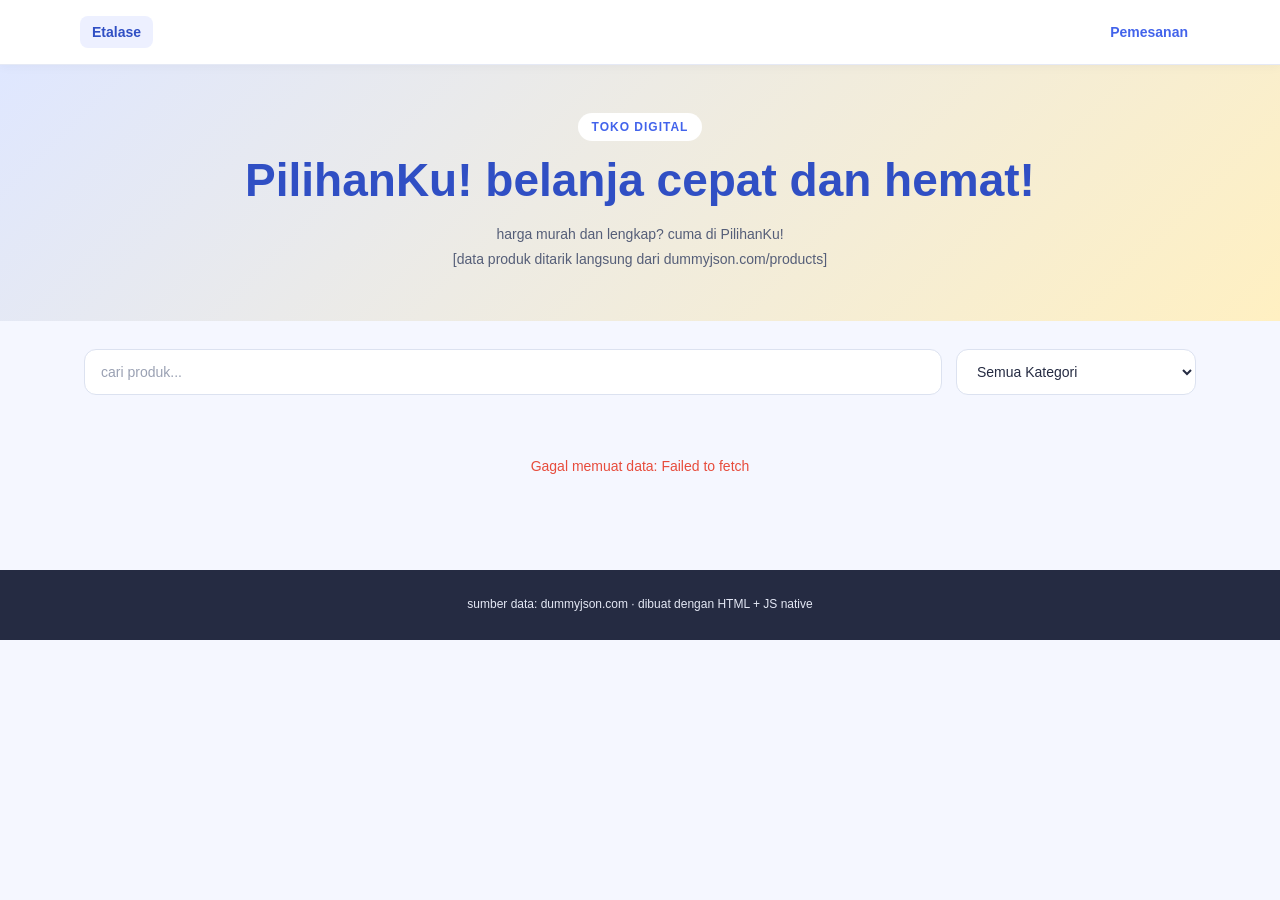
<file: public/index.html>
<!DOCTYPE html>
<html lang="id">
<head>
<meta charset="UTF-8">
<meta name="viewport" content="width=device-width, initial-scale=1.0">
<title>PilihanKu — Toko Online</title>
<link rel="stylesheet" href="css/index.css">
</head>
<body>

  <nav>
    <a href="index.html" aria-current="page">Etalase</a>
    <a href="form.html">Pemesanan</a>
  </nav>

  <header>
    <div class="eyebrow">Toko Digital</div>
    <h1>PilihanKu! belanja cepat dan hemat!</h1>
    <p>harga murah dan lengkap? cuma di PilihanKu! <br> [data produk ditarik langsung dari dummyjson.com/products]</p>
  </header>

  <div class="controls">
    <input type="text" id="searchInput" placeholder="cari produk...">
    <select id="categorySelect">
      <option value="">Semua Kategori</option>
    </select>
  </div>

  <main>
    <div id="status">Memuat produk...</div>
    <div class="grid" id="productGrid"></div>
  </main>

  <footer>
    sumber data: dummyjson.com &middot; dibuat dengan HTML + JS native
  </footer>

<script src="js/index.js"></script>
</body>
</html>
</file>
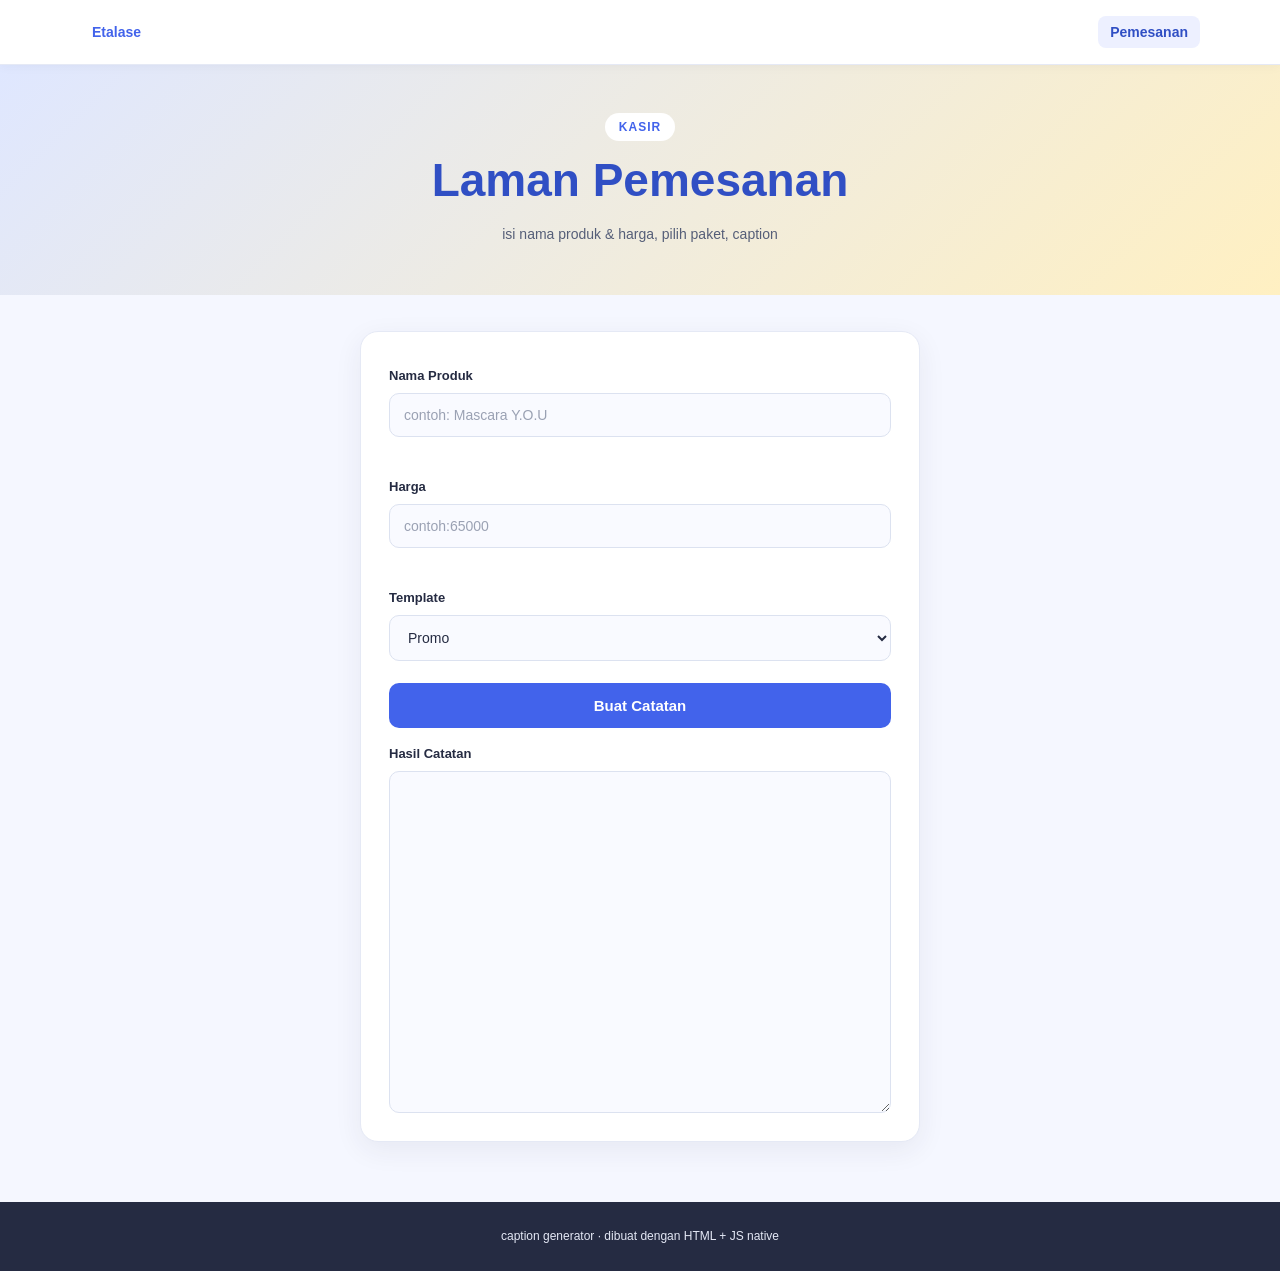
<file: public/form.html>
<!DOCTYPE html>
<html lang="id">
<head>
<meta charset="UTF-8">
<meta name="viewport" content="width=device-width, initial-scale=1.0">
<title>Pemesanan</title>
<link rel="stylesheet" href="css/index.css">
<link rel="stylesheet" href="css/form.css">
</head>
<body>

  <nav>
    <a href="index.html">Etalase</a>
    <a href="form.html" aria-current="page">Pemesanan</a>
  </nav>

  <header>
    <div class="eyebrow">Kasir</div>
    <h1>Laman Pemesanan</h1>
    <p>isi nama produk &amp; harga, pilih paket, caption</p>
  </header>

  <main>
    <form id="form" novalidate>
      <label for="nama">Nama Produk</label>
      <input type="text" id="nama" placeholder="contoh: Mascara Y.O.U" aria-describedby="nama-error">
      <small class="error" id="nama-error" aria-live="polite"></small>

      <label for="harga">Harga</label>
      <input type="number" id="harga" placeholder="contoh:65000" aria-describedby="harga-error">
      <small class="error" id="harga-error" aria-live="polite"></small>

      <label for="template">Template</label>
      <select id="template">
        <option value="promo">Promo</option>
        <option value="santai">Santai</option>
        <option value="formal">Formal</option>
      </select>

      <button type="submit">Buat Catatan</button>

      <label for="caption">Hasil Catatan</label>
      <textarea id="caption" rows="14" readonly></textarea>
    </form>
  </main>

  <footer>
    caption generator &middot; dibuat dengan HTML + JS native
  </footer>

<script src="js/form.js"></script>
</body>
</html>
</file>
<file: public/css/index.css>
:root {
    --primary: #4263eb;
    --primary-dark: #304fc4;
    --accent: #ffcc4d;
    --background: #f5f7ff;
    --surface: #ffffff;
    --text: #252b42;
    --muted: #737b91;
    --border: #e5e9f5;
    --success: #20a46b;
    --danger: #e74c3c;
}

* {
    box-sizing: border-box;
}

html {
    scroll-behavior: smooth;
}

body {
    margin: 0;
    background: var(--background);
    color: var(--text);
    font-family: Arial, Helvetica, sans-serif;
    min-height: 100vh;
}

/* Navigasi */
nav {
    position: sticky;
    top: 0;
    z-index: 10;
    display: flex;
    justify-content: space-between;
    align-items: center;
    gap: 20px;
    padding: 16px max(24px, calc((100% - 1120px) / 2));
    background: var(--surface);
    border-bottom: 1px solid var(--border);
    box-shadow: 0 2px 10px rgba(37, 43, 66, 0.04);
}

nav a {
    color: var(--primary);
    text-decoration: none;
    font-size: 14px;
    font-weight: 700;
    padding: 8px 12px;
    border-radius: 8px;
}

nav a:hover,
nav a[aria-current="page"] {
    background: #edf0ff;
    color: var(--primary-dark);
}

/* Header toko */
header {
    padding: 48px 24px;
    text-align: center;
    background: linear-gradient(135deg, #dfe7ff, #fff0c2);
}

header .eyebrow {
    display: inline-block;
    margin-bottom: 12px;
    padding: 7px 14px;
    border-radius: 30px;
    background: var(--surface);
    color: var(--primary);
    font-size: 12px;
    font-weight: 700;
    letter-spacing: 1px;
    text-transform: uppercase;
}

header h1 {
    margin: 0;
    color: var(--primary-dark);
    font-size: clamp(30px, 5vw, 46px);
    line-height: 1.2;
}

header p {
    max-width: 650px;
    margin: 14px auto 0;
    color: #555e78;
    font-size: 14px;
    line-height: 1.8;
}

/* Pencarian dan kategori */
.controls {
    max-width: 1160px;
    margin: 28px auto 0;
    padding: 0 24px;
    display: flex;
    gap: 14px;
    align-items: center;
}

#searchInput,
#categorySelect {
    min-height: 46px;
    padding: 12px 16px;
    border: 1px solid #dce2f0;
    border-radius: 12px;
    background: var(--surface);
    color: var(--text);
    font-family: inherit;
    font-size: 14px;
    outline: none;
}

#searchInput {
    flex: 1;
    width: 100%;
    min-width: 0;
}

#categorySelect {
    width: 240px;
    max-width: 40%;
    cursor: pointer;
}

#searchInput:focus,
#categorySelect:focus {
    border-color: var(--primary);
    box-shadow: 0 0 0 3px rgba(66, 99, 235, 0.12);
}

#searchInput::placeholder {
    color: #9aa1b3;
}

/* Konten utama */
main {
    width: 100%;
    max-width: 1160px;
    margin: 28px auto 60px;
    padding: 0 24px;
}

#status {
    padding: 32px 12px;
    text-align: center;
    color: var(--muted);
    font-size: 14px;
    line-height: 1.7;
}

#status.error {
    color: var(--danger);
}

/* Grid produk responsif */
.grid {
    display: grid;
    grid-template-columns: repeat(4, minmax(0, 1fr));
    gap: 20px;
    align-items: stretch;
}

/* Kartu produk */
.card {
    position: relative;
    min-width: 0;
    overflow: hidden;
    display: flex;
    flex-direction: column;
    background: var(--surface);
    border: 1px solid var(--border);
    border-radius: 16px;
    box-shadow: 0 4px 14px rgba(37, 43, 66, 0.04);
    transition: transform 0.2s ease, box-shadow 0.2s ease;
}

.card:hover {
    transform: translateY(-4px);
    box-shadow: 0 10px 24px rgba(37, 43, 66, 0.1);
}

/* Area gambar */
.card .thumb-wrap {
    width: 100%;
    aspect-ratio: 1 / 1;
    overflow: hidden;
    background: #ffffff;
    padding: 12px;
    border-bottom: 1px solid var(--border);
}

.card img {
    display: block;
    width: 100%;
    height: 100%;
    object-fit: contain;
}

/* Informasi produk */
.card .body {
    min-width: 0;
    flex: 1;
    display: flex;
    flex-direction: column;
    padding: 15px;
}

.card .category {
    margin-bottom: 9px;
    color: var(--primary);
    font-size: 11px;
    font-weight: 700;
    text-transform: uppercase;
    letter-spacing: 0.5px;
    overflow-wrap: anywhere;
}

.card h3 {
    margin: 0 0 10px;
    color: var(--text);
    font-size: 15px;
    line-height: 1.5;
    overflow-wrap: anywhere;
    display: -webkit-box;
    -webkit-box-orient: vertical;
    -webkit-line-clamp: 3;
    line-clamp: 3;
    overflow: hidden;
}

.card .meta {
    margin: 0 0 12px;
    color: var(--muted);
    font-size: 12px;
    line-height: 1.6;
    overflow-wrap: anywhere;
}

/* Harga dan rating */
.card .footer-row {
    display: flex;
    align-items: flex-end;
    justify-content: space-between;
    flex-wrap: wrap;
    gap: 8px;
    margin-top: auto;
    padding-top: 12px;
    border-top: 1px solid var(--border);
}

.price-tag {
    color: var(--primary);
    font-size: 16px;
    font-weight: 800;
    line-height: 1.5;
    overflow-wrap: anywhere;
}

.price-tag .discount {
    display: block;
    margin-top: 4px;
    color: var(--danger);
    font-size: 11px;
    font-weight: 600;
}

.rating {
    color: #9a6b00;
    background: #fff5d6;
    border-radius: 6px;
    padding: 5px 7px;
    font-size: 11px;
    white-space: nowrap;
}

/* Label stok */
.stock-badge {
    position: absolute;
    top: 10px;
    right: 10px;
    z-index: 1;
    max-width: calc(100% - 20px);
    padding: 6px 9px;
    border-radius: 7px;
    background: var(--success);
    color: white;
    font-size: 10px;
    font-weight: 700;
    overflow-wrap: anywhere;
}

.stock-badge.low {
    background: var(--danger);
}

/* Footer */
footer {
    padding: 24px 16px;
    background: #252b42;
    color: #e4e8f5;
    text-align: center;
    font-size: 12px;
    line-height: 1.8;
}

/* Laptop kecil */
@media (max-width: 1000px) {
    .grid {
        grid-template-columns: repeat(3, minmax(0, 1fr));
        gap: 16px;
    }
}

/* Tablet dan HP */
@media (max-width: 700px) {
    nav {
        padding: 12px 16px;
        gap: 8px;
    }

    nav a {
        font-size: 13px;
    }

    header {
        padding: 36px 18px;
    }

    header p {
        font-size: 13px;
    }

    .controls {
        flex-direction: column;
        align-items: stretch;
        padding: 0 16px;
        margin-top: 20px;
    }

    #searchInput,
    #categorySelect {
        width: 100%;
        max-width: none;
    }

    main {
        margin-top: 22px;
        padding: 0 16px;
    }

    .grid {
        grid-template-columns: repeat(2, minmax(0, 1fr));
        gap: 12px;
    }

    .card .body {
        padding: 11px;
    }

    .card h3 {
        font-size: 13px;
    }

    .price-tag {
        font-size: 14px;
    }

    .card .footer-row {
        gap: 7px;
    }
}

/* HP sangat kecil */
@media (max-width: 360px) {
    .grid {
        grid-template-columns: 1fr;
    }
}
</file>
<file: public/css/form.css>
form {
    width: calc(100% - 32px);
    max-width: 560px;
    margin: 36px auto 60px;
    padding: 28px;
    display: flex;
    flex-direction: column;
    gap: 10px;
    background: #ffffff;
    border: 1px solid #e5e9f5;
    border-radius: 18px;
    box-shadow: 0 8px 28px rgba(37, 43, 66, 0.07);
}

form h1,
form h2 {
    margin: 0 0 8px;
    color: #304fc4;
    font-size: 26px;
    line-height: 1.4;
}

form p {
    color: #737b91;
    font-size: 14px;
    line-height: 1.7;
}

form label {
    margin-top: 8px;
    color: #252b42;
    font-size: 13px;
    font-weight: 700;
}

form input,
form select,
form textarea {
    width: 100%;
    min-width: 0;
    padding: 13px 14px;
    border: 1px solid #dce2f0;
    border-radius: 10px;
    background: #f9faff;
    color: #252b42;
    font-family: Arial, Helvetica, sans-serif;
    font-size: 14px;
    outline: none;
}

form input:focus,
form select:focus,
form textarea:focus {
    border-color: #4263eb;
    box-shadow: 0 0 0 3px rgba(66, 99, 235, 0.12);
}

form textarea {
    min-height: 110px;
    resize: vertical;
    line-height: 1.6;
}

form input::placeholder,
form textarea::placeholder {
    color: #9aa1b3;
}

form button {
    width: 100%;
    margin-top: 12px;
    padding: 14px;
    border: none;
    border-radius: 10px;
    background: #4263eb;
    color: #ffffff;
    font-size: 15px;
    font-weight: 700;
    cursor: pointer;
    transition: background 0.2s ease;
}

form button:hover {
    background: #304fc4;
}

form button:disabled {
    background: #b8c1dc;
    cursor: not-allowed;
}

.error {
    min-height: 14px;
    color: #e74c3c;
    font-size: 12px;
    line-height: 1.6;
}

form input[aria-invalid="true"],
form select[aria-invalid="true"],
form textarea[aria-invalid="true"] {
    border-color: #e74c3c;
    background: #fff5f4;
}

@media (max-width: 600px) {
    form {
        margin-top: 24px;
        padding: 20px;
    }

    form h1,
    form h2 {
        font-size: 23px;
    }
}
</file>
